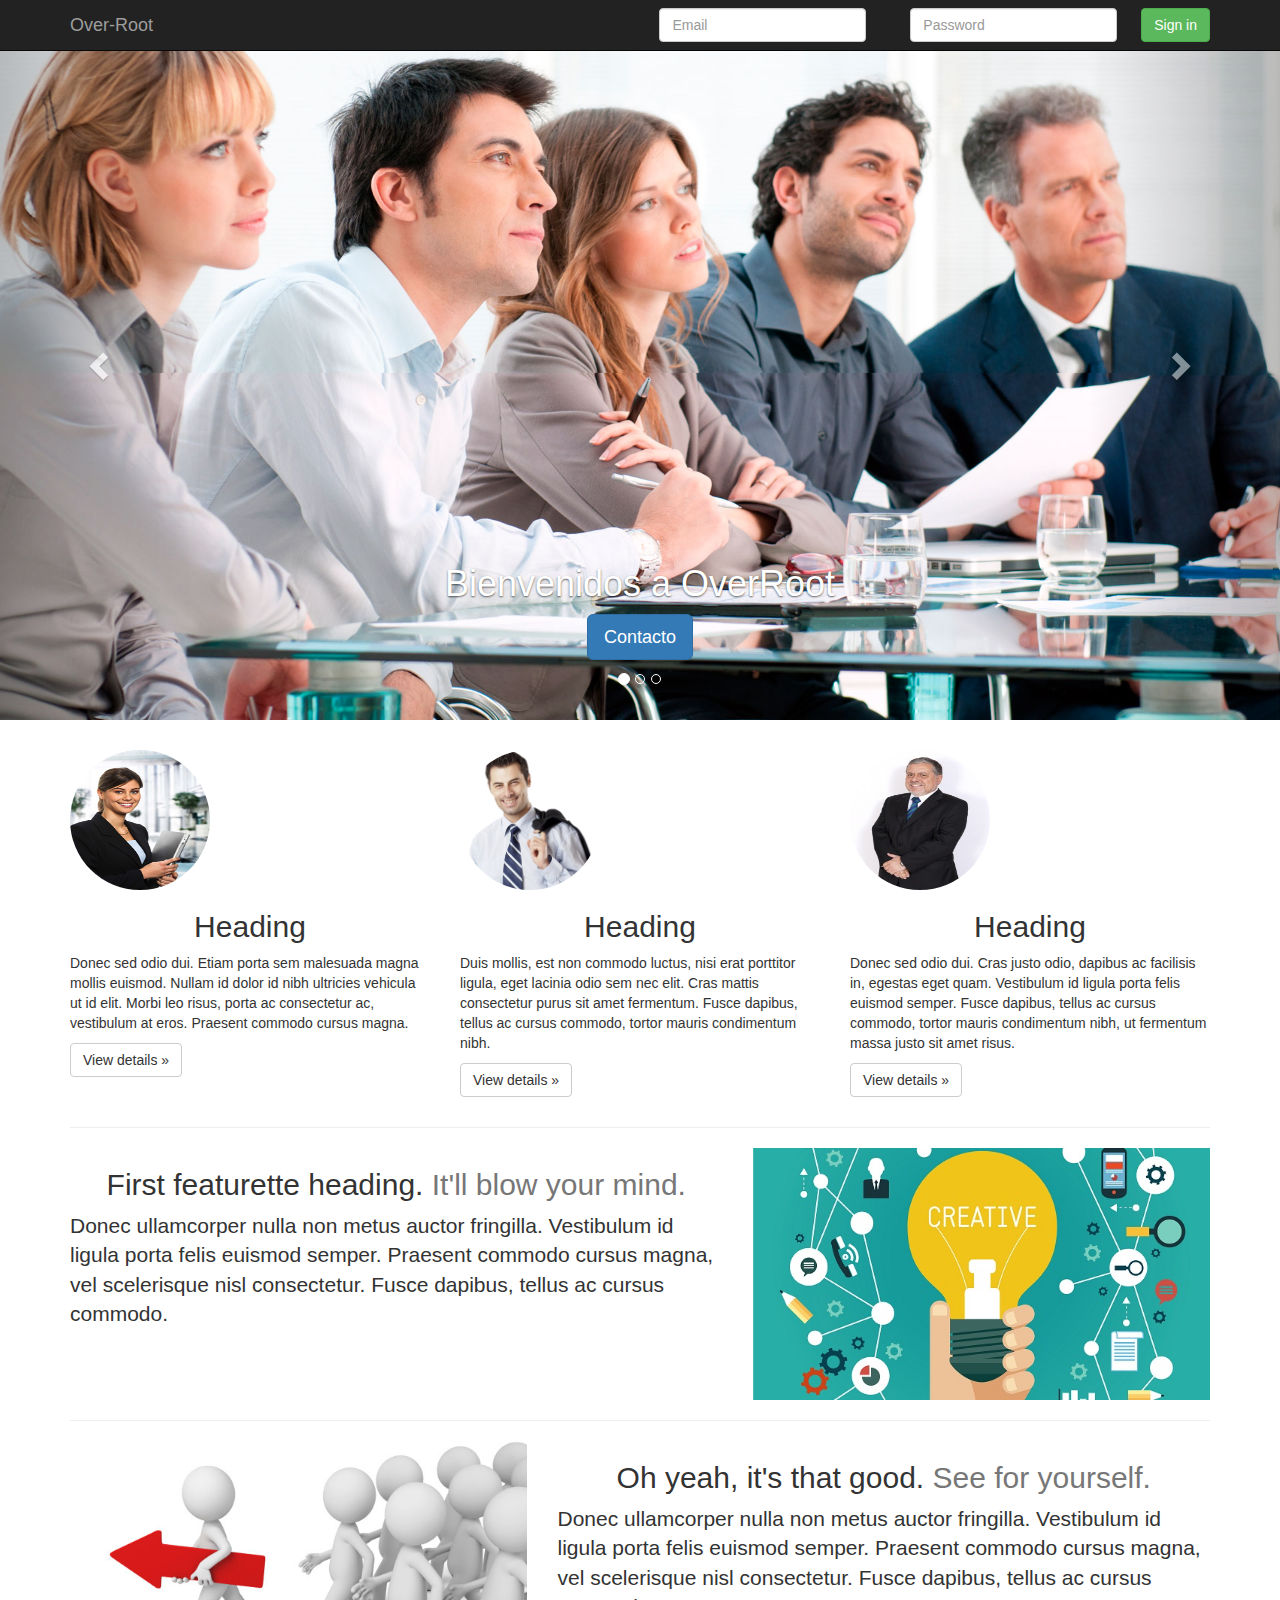
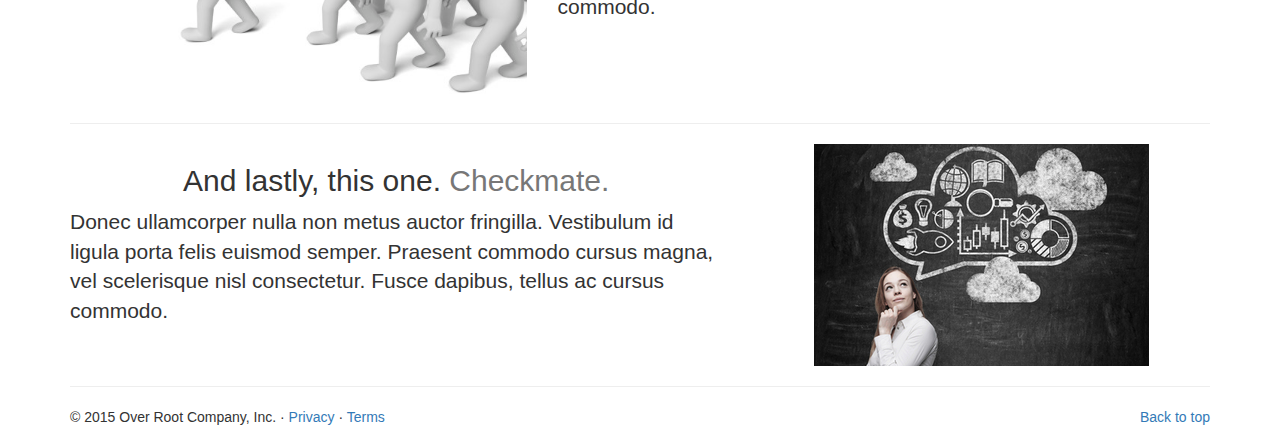
<file: index.html>
<!DOCTYPE html>
<html lang="es">
  <head>
    <meta charset="utf-8">
    <meta http-equiv="X-UA-Compatible" content="IE=edge">
    <meta name="viewport" content="width=device-width, initial-scale=1">

    <meta name="description" content="">
    <meta name="author" content="">
  <!--  <link rel="icon" href="../../favicon.ico">-->

    <title>Pagina principal </title>
    
    <link href="bootstrap/css/bootstrap.css" rel="stylesheet">
       

<script type="text/javaScript">

    function validar(){
    
var correo=document.getElementById("email").value;
var password=document.getElementById("password").value;
    
if(correo==""){
    alert("Ingrese un correo")
    return false;
}

var expr = /^([a-zA-Z0-9_\.\-])+\@(([a-zA-Z0-9\-])+\.)+([a-zA-Z0-9]{2,4})+$/;
if ( !expr.test(correo) ){
alert("Error: La dirección de correo " + correo + " es incorrecta.");
    return false;
}       

if(password==""){
alert("Ingrese su contraseña")
        return false;
}
         
//alert("formulario enviado correctamente");
        
 }

</script>


  </head>

  <body>

    <nav class="navbar navbar-inverse navbar-fixed-top">
      <div class="container">
        <div class="navbar-header">
          <button type="button" class="navbar-toggle collapsed" data-toggle="collapse" data-target="#navbar" aria-expanded="false" aria-controls="navbar">
            <span class="sr-only">Toggle navigation</span>
            <span class="icon-bar"></span>
            <span class="icon-bar"></span>
            <span class="icon-bar"></span>
          </button>
          <a class="navbar-brand" href="#">Over-Root</a>
        </div>
        <div id="navbar" class="navbar-collapse collapse">
          <form name="login" class="navbar-form navbar-right" action="valida.php" method="post">
            <div class="form-group">
              <input name="email" id="email" type="email" placeholder="Email" class="form-control" required title="Ingrese su correo" pattern="^[a-zA-Z0-9.!#$%&'*+/=?^_`{|}~-]+@[a-zA-Z0-9-]+(?:\.[a-zA-Z0-9-]+)*$">
            </div>
            <div class="form-group">
              <input name="password" id="password" type="password" placeholder="Password" class="form-control" required title="Ingrese su contraseña">
            </div>
            <button id="btn" type="submit" class="btn btn-success" onclick="validar()">Sign in</button>
          </form>

        </div><!--/.navbar-collapse -->
      </div>
    </nav>
    
    
    
     <!-- Carousel
    ================================================== -->
    <div id="myCarousel" class="carousel slide" data-ride="carousel">
      <!-- Indicators -->
      <ol class="carousel-indicators">
        <li data-target="#myCarousel" data-slide-to="0" class="active"></li>
        <li data-target="#myCarousel" data-slide-to="1"></li>
        <li data-target="#myCarousel" data-slide-to="2"></li>
      </ol>
      <div class="carousel-inner" role="listbox">
        <div class="item active">
          <img class="first-slide" src="Imagenes/bg1.jpg" alt="First slide"/>
          <div class="container">
            <div class="carousel-caption">
              <h1>Bienvenidos a OverRoot</h1>

              <p><a class="btn btn-lg btn-primary" href="#" role="button">Contacto</a></p>
            </div>
          </div>
        </div>
        <div class="item">
          <img class="second-slide" src="Imagenes/bg2.jpg" alt="Second slide"/>
          <div class="container">
            <div class="carousel-caption">
              <h1>Another example headline.</h1>
              <p>Cras justo odio, dapibus ac facilisis in, egestas eget quam. Donec id elit non mi porta gravida at eget metus. Nullam id dolor id nibh ultricies vehicula ut id elit.</p>
              <p><a class="btn btn-lg btn-primary" href="#" role="button">Learn more</a></p>
            </div>
          </div>
        </div>
        <div class="item">
          <img class="third-slide" src="Imagenes/bg3.jpg" alt="Third slide"/>
          <div class="container">
            <div class="carousel-caption">
              <h1>One more for good measure.</h1>
              <p>Cras justo odio, dapibus ac facilisis in, egestas eget quam. Donec id elit non mi porta gravida at eget metus. Nullam id dolor id nibh ultricies vehicula ut id elit.</p>
              <p><a class="btn btn-lg btn-primary" href="#" role="button">Browse gallery</a></p>
            </div>
          </div>
        </div>
      </div>
      <a class="left carousel-control" href="#myCarousel" role="button" data-slide="prev">
        <span class="glyphicon glyphicon-chevron-left" aria-hidden="true"></span>
        <span class="sr-only">Previous</span>
      </a>
      <a class="right carousel-control" href="#myCarousel" role="button" data-slide="next">
        <span class="glyphicon glyphicon-chevron-right" aria-hidden="true"></span>
        <span class="sr-only">Next</span>
      </a>
      
      
      
    </div><!-- /.carousel -->


    <!-- Marketing messaging and featurettes
    ================================================== -->
    <!-- Wrap the rest of the page in another container to center all the content. -->

    <div class="container marketing">

      <!-- Three columns of text below the carousel -->
      <div class="row">
        <div class="col-lg-4">
          <img class="img-circle" src="Imagenes/e1.jpg" alt="Generic placeholder image" width="140" height="140"/>
          <h2>Heading</h2>
          <p>Donec sed odio dui. Etiam porta sem malesuada magna mollis euismod. Nullam id dolor id nibh ultricies vehicula ut id elit. Morbi leo risus, porta ac consectetur ac, vestibulum at eros. Praesent commodo cursus magna.</p>
          <p><a class="btn btn-default" href="Imagenes/e1.jpg" role="button">View details &raquo;</a></p>
        </div><!-- /.col-lg-4 -->
        <div class="col-lg-4">
          <img class="img-circle" src="Imagenes/e2.png" alt="Generic placeholder image" width="140" height="140"/>
          <h2>Heading</h2>
          <p>Duis mollis, est non commodo luctus, nisi erat porttitor ligula, eget lacinia odio sem nec elit. Cras mattis consectetur purus sit amet fermentum. Fusce dapibus, tellus ac cursus commodo, tortor mauris condimentum nibh.</p>
          <p><a class="btn btn-default" href="Imagenes/e2.png" role="button">View details &raquo;</a></p>
        </div><!-- /.col-lg-4 -->
        <div class="col-lg-4">
          <img class="img-circle" src="Imagenes/e3.jpg" alt="Generic placeholder image" width="140" height="140"/>
          <h2>Heading</h2>
          <p>Donec sed odio dui. Cras justo odio, dapibus ac facilisis in, egestas eget quam. Vestibulum id ligula porta felis euismod semper. Fusce dapibus, tellus ac cursus commodo, tortor mauris condimentum nibh, ut fermentum massa justo sit amet risus.</p>
          <p><a class="btn btn-default" href="Imagenes/e3.jpg" role="button">View details &raquo;</a></p>
        </div><!-- /.col-lg-4 -->
      </div><!-- /.row -->


      <!-- START THE FEATURETTES -->

      <hr class="featurette-divider">

      <div class="row featurette">
        <div class="col-md-7">
          <h2 class="featurette-heading">First featurette heading. <span class="text-muted">It'll blow your mind.</span></h2>
          <p class="lead">Donec ullamcorper nulla non metus auctor fringilla. Vestibulum id ligula porta felis euismod semper. Praesent commodo cursus magna, vel scelerisque nisl consectetur. Fusce dapibus, tellus ac cursus commodo.</p>
        </div>
        <div class="col-md-5">
          <img class="featurette-image img-responsive center-block" src ="Imagenes/g1.jpg" alt="Generic placeholder image"/>
        </div>
      </div>

      <hr class="featurette-divider">

      <div class="row featurette">
        <div class="col-md-7 col-md-push-5">
          <h2 class="featurette-heading">Oh yeah, it's that good. <span class="text-muted">See for yourself.</span></h2>
          <p class="lead">Donec ullamcorper nulla non metus auctor fringilla. Vestibulum id ligula porta felis euismod semper. Praesent commodo cursus magna, vel scelerisque nisl consectetur. Fusce dapibus, tellus ac cursus commodo.</p>
        </div>
        <div class="col-md-5 col-md-pull-7">
          <img class="featurette-image img-responsive center-block" src ="Imagenes/g2.jpg" alt="Generic placeholder image"/>
        </div>
      </div>

      <hr class="featurette-divider">

      <div class="row featurette">
        <div class="col-md-7">
          <h2 class="featurette-heading">And lastly, this one. <span class="text-muted">Checkmate.</span></h2>
          <p class="lead">Donec ullamcorper nulla non metus auctor fringilla. Vestibulum id ligula porta felis euismod semper. Praesent commodo cursus magna, vel scelerisque nisl consectetur. Fusce dapibus, tellus ac cursus commodo.</p>
        </div>
        <div class="col-md-5">
          <img class="featurette-image img-responsive center-block" src ="Imagenes/g3.jpg" alt="Generic placeholder image"/>
        </div>
      </div>

      <hr class="featurette-divider">

      <!-- /END THE FEATURETTES -->


      <!-- FOOTER -->
      <footer>
        <p class="pull-right"><a href="#">Back to top</a></p>
        <p>&copy; 2015 Over Root Company, Inc. &middot; <a href="#">Privacy</a> &middot; <a href="#">Terms</a></p>
      </footer>

    </div><!-- /.container -->

    
     <script src="https://ajax.googleapis.com/ajax/libs/jquery/1.11.3/jquery.min.js"></script>

    <!-- Bootstrap core JavaScript
    ================================================== -->
    <!-- Placed at the end of the document so the pages load faster -->
    <!-- <script src="https://ajax.googleapis.com/ajax/libs/jquery/1.11.3/jquery.min.js"></script>-->
   <!-- <script>window.jQuery || document.write('<script src="../../assets/js/vendor/jquery.min.js"><\/script>')</script>-->

  
    <script src="bootstrap/js/bootstrap.min.js"></script>
    <!-- Just to make our placeholder images work. Don't actually copy the next line! -->
    <!--<script src="../../assets/js/vendor/holder.min.js"></script>-->
   <!-- <script src="bootstrap/js/"></script>-->
    <!-- IE10 viewport hack for Surface/desktop Windows 8 bug -->
   <!-- <script src="../../assets/js/ie10-viewport-bug-workaround.js"></script>-->
    
    
    
  </body>
</html>
</file>
